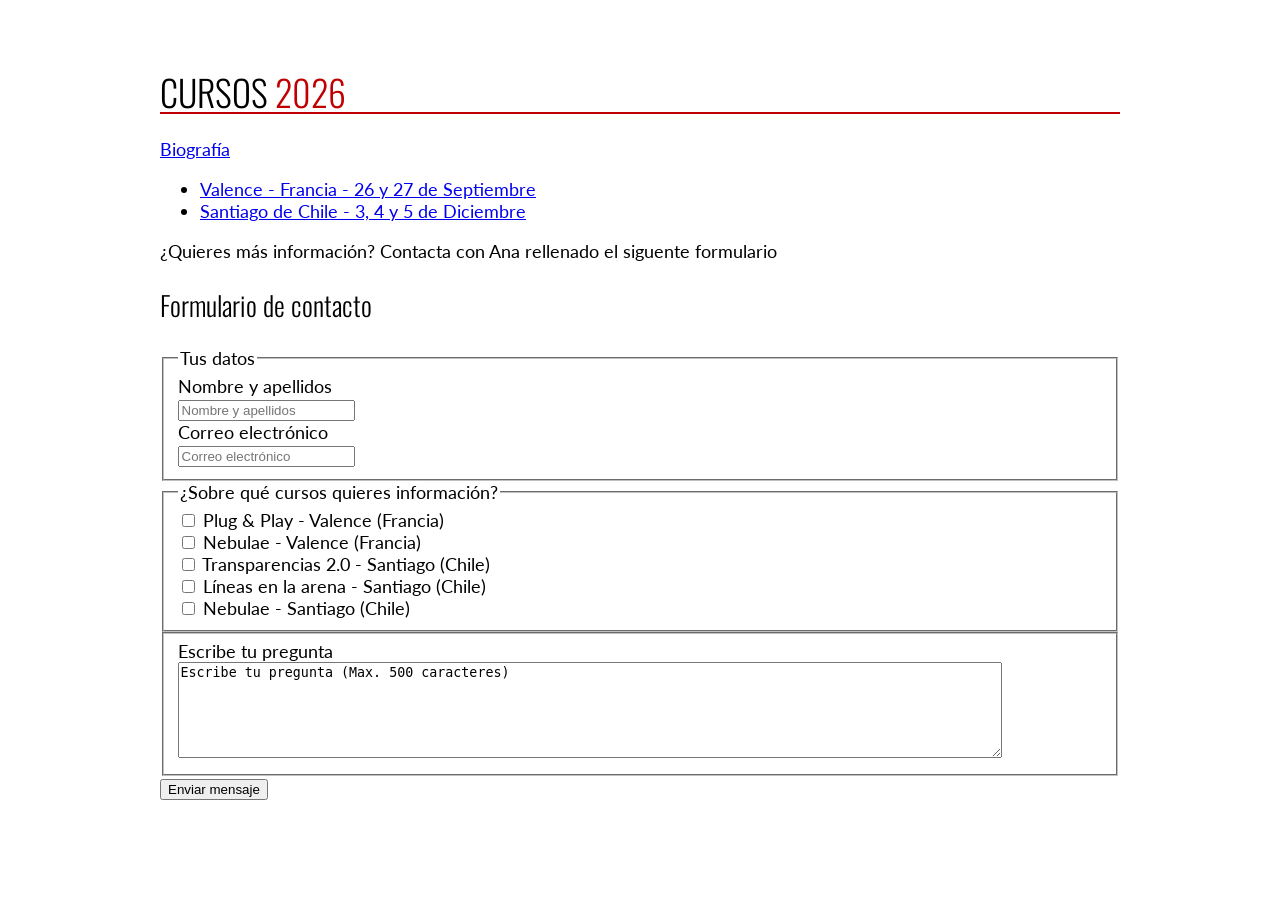
<file: index.html>
<!DOCTYPE html>
<html lang="es">

<head>
    <meta charset="UTF-8">
    <meta name="viewport" content="width=, initial-scale=1.0">
    <meta author="Ana Belchí">
    <meta description="Índice de cursos de arcilla polimérica para 2026">
    <title>Cursos 2026 | Ana Belchí</title>
    <link rel="stylesheet" href="style.css">
</head>

<body>

    <main>

        <!--Enlaces a los cursos-->
        <h1>Cursos <span class="destacado">2026</span></h1>
        
        <a href="bio.html">Biografía</a>
        
        <ul>
            <li><a href="valence.html">Valence - Francia - 26 y 27 de Septiembre</a></li>
            <li><a href="santiago.html">Santiago de Chile - 3, 4 y 5 de Diciembre</a></li>
        </ul>
        
        <!--Formulario de contacto-->
        
        <section id="contacto">
            <p>
                ¿Quieres más información? Contacta con Ana rellenado el siguente formulario
            </p>
            
            <h2>Formulario de contacto</h2>
            
            <form id="contactar" method="get">
                <fieldset>
                    <legend>Tus datos</legend>
                    <div>
                        <label for="nombre">Nombre y apellidos</label><br>
                        <input type="text" name="nombre" id="nombre" placeholder="Nombre y apellidos" maxlength="100" required>
                    </div>
                    
                    <div>
                        <label for="email">Correo electrónico</label><br>
                        <input type="email" name="email" id="email" placeholder="Correo electrónico" required>
                    </div>
                </fieldset>
                
                <fieldset>
                    <legend>¿Sobre qué cursos quieres información?</legend>
                    <input type="checkbox" name="curso" id="cursoplugfr" value="plugvalence">
                    <label for="cursoplugfr">Plug & Play - Valence (Francia)</label><br>
                    
                    <input type="checkbox" name="curso" id="cursonebulaefr" value="nebulaevalence">
                    <label for="cursonebulaefr">Nebulae - Valence (Francia)</label><br>
                    
                    <input type="checkbox" name="curso" id="cursotransparencias2cl" value="transparenciaschile">
                    <label for="cursotransparencias2cl">Transparencias 2.0 - Santiago (Chile)</label><br>
                    
                    <input type="checkbox" name="curso" id="cursolineascl" value="lineaschile">
                    <label for="cursolineascl">Líneas en la arena - Santiago (Chile)</label><br>
                    
                    <input type="checkbox" name="curso" id="cursonebulaecl" value="nebulaecl">
                    <label for="cursonebulaecl">Nebulae - Santiago (Chile)</label>
                </fieldset>
                
                <fieldset>
                    <label for="mensajetexto">Escribe tu pregunta</label><br>
                    <textarea name="mensaje" id="mensajetexto" cols="100" rows="6">Escribe tu pregunta (Max. 500 caracteres)</textarea><br>
                </fieldset>
                
                <button type="submit">Enviar mensaje</button>
            </form>
        </section>
        
    </main>

    </body>
    
    </html>
</file>
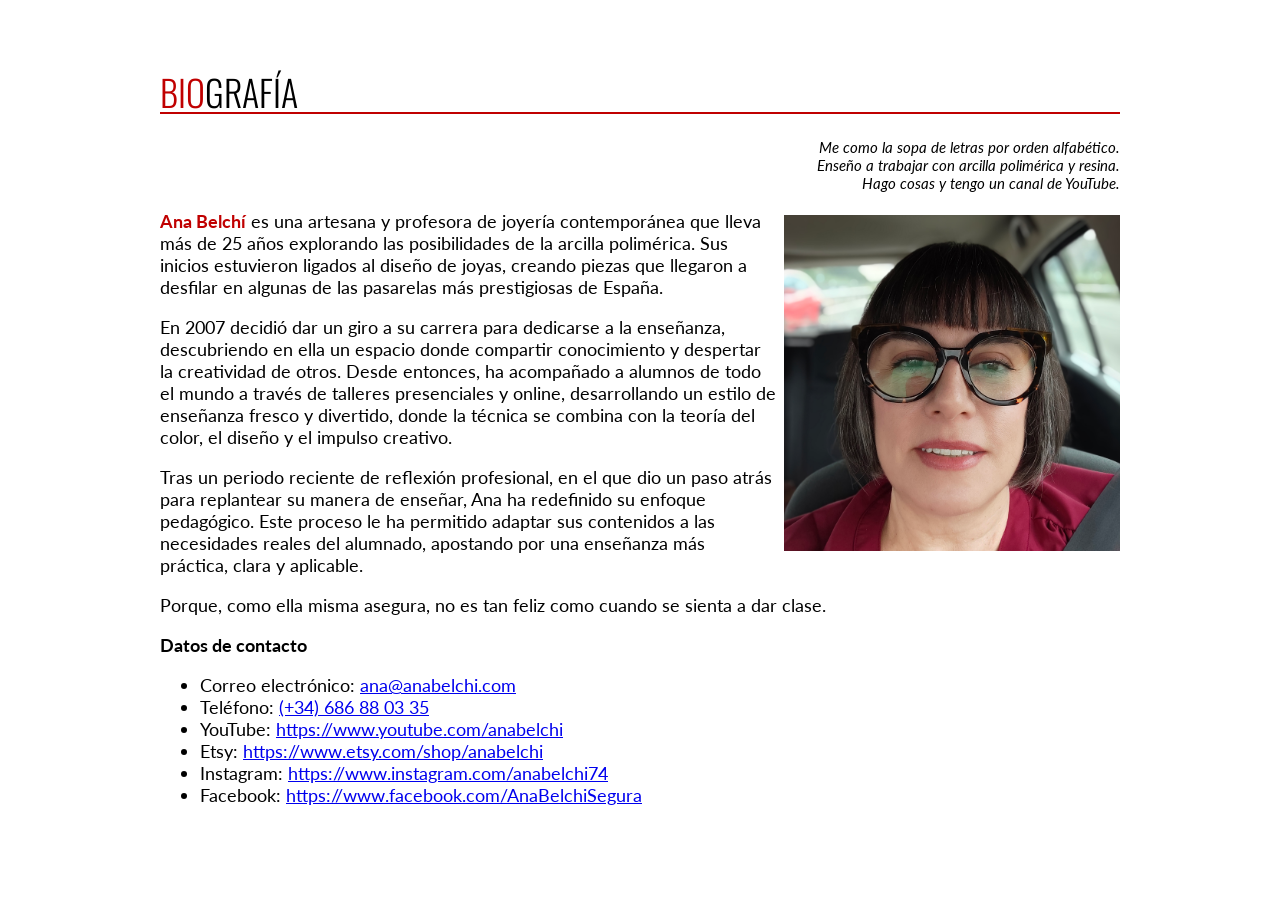
<file: bio.html>
<!DOCTYPE html>
<html lang="en">

<head>
    <meta charset="UTF-8">
    <meta name="viewport" content="width=device-width, initial-scale=1.0">
    <meta author="Ana Belchí">
    <meta description="Breve biografía">
    <title>Biografía | Ana Belchí</title>
    <link rel="stylesheet" href="style.css">
</head>

<body>

    <main>
        <!--Imagen y textos de la biografía-->
                
        <h1><span class="destacado">Bio</span>grafía</h1>
        
        <blockquote class="cita-ana">Me como la sopa de letras por orden alfabético.<br>
            Enseño a trabajar con arcilla polimérica y resina.<br>
            Hago cosas y tengo un canal de YouTube.
        </blockquote>
        
        <img src="imagenes/foto-ana-belchi.jpg" alt="Retrato de Ana" class="foto-derecha">
        
        <p>
            <span class="destacado">Ana Belchí</span> es una artesana y profesora de joyería contemporánea que lleva más de 25 años explorando las
            posibilidades de la arcilla polimérica. Sus inicios estuvieron ligados al diseño de joyas, creando piezas que
            llegaron a desfilar en algunas de las pasarelas más prestigiosas de España.
        </p>
        
        <p>
            En 2007 decidió dar un giro a su carrera para dedicarse a la enseñanza, descubriendo en ella un espacio donde
            compartir conocimiento y despertar la creatividad de otros. Desde entonces, ha acompañado a alumnos de todo el
            mundo a través de talleres presenciales y online, desarrollando un estilo de enseñanza fresco y divertido, donde
            la técnica se combina con la teoría del color, el diseño y el impulso creativo.
        </p>
        
        <p>
            Tras un periodo reciente de reflexión profesional, en el que dio un paso atrás para replantear su manera de
            enseñar, Ana ha redefinido su enfoque pedagógico. Este proceso le ha permitido adaptar sus contenidos a las
            necesidades reales del alumnado, apostando por una enseñanza más práctica, clara y aplicable.
        </p>
        
        <p>
            Porque, como ella misma asegura, no es tan feliz como cuando se sienta a dar clase.
        </p>
        
        <p>
            <strong>Datos de contacto</strong>
        </p>
        
        <ul>
            <li>Correo electrónico: <a href="mailto:ana@anabelchi.com">ana@anabelchi.com</a></li>
            <li>Teléfono: <a href="tel:686880335">(+34) 686 88 03 35</a></li>
            <li>YouTube: <a href="https://www.youtube.com/anabelchi">https://www.youtube.com/anabelchi</a></li>
            <li>Etsy: <a href="https://www.etsy.com/shop/anabelchi">https://www.etsy.com/shop/anabelchi</a></li>
            <li>Instagram: <a href="https://www.instagram.com/anabelchi74">https://www.instagram.com/anabelchi74</a></li>
            <li>Facebook: <a href="https://www.facebook.com/AnaBelchiSegura">https://www.facebook.com/AnaBelchiSegura</a>
            </li>
        </ul>
    
    </main>
        
    </body>
    
    </html>
</file>
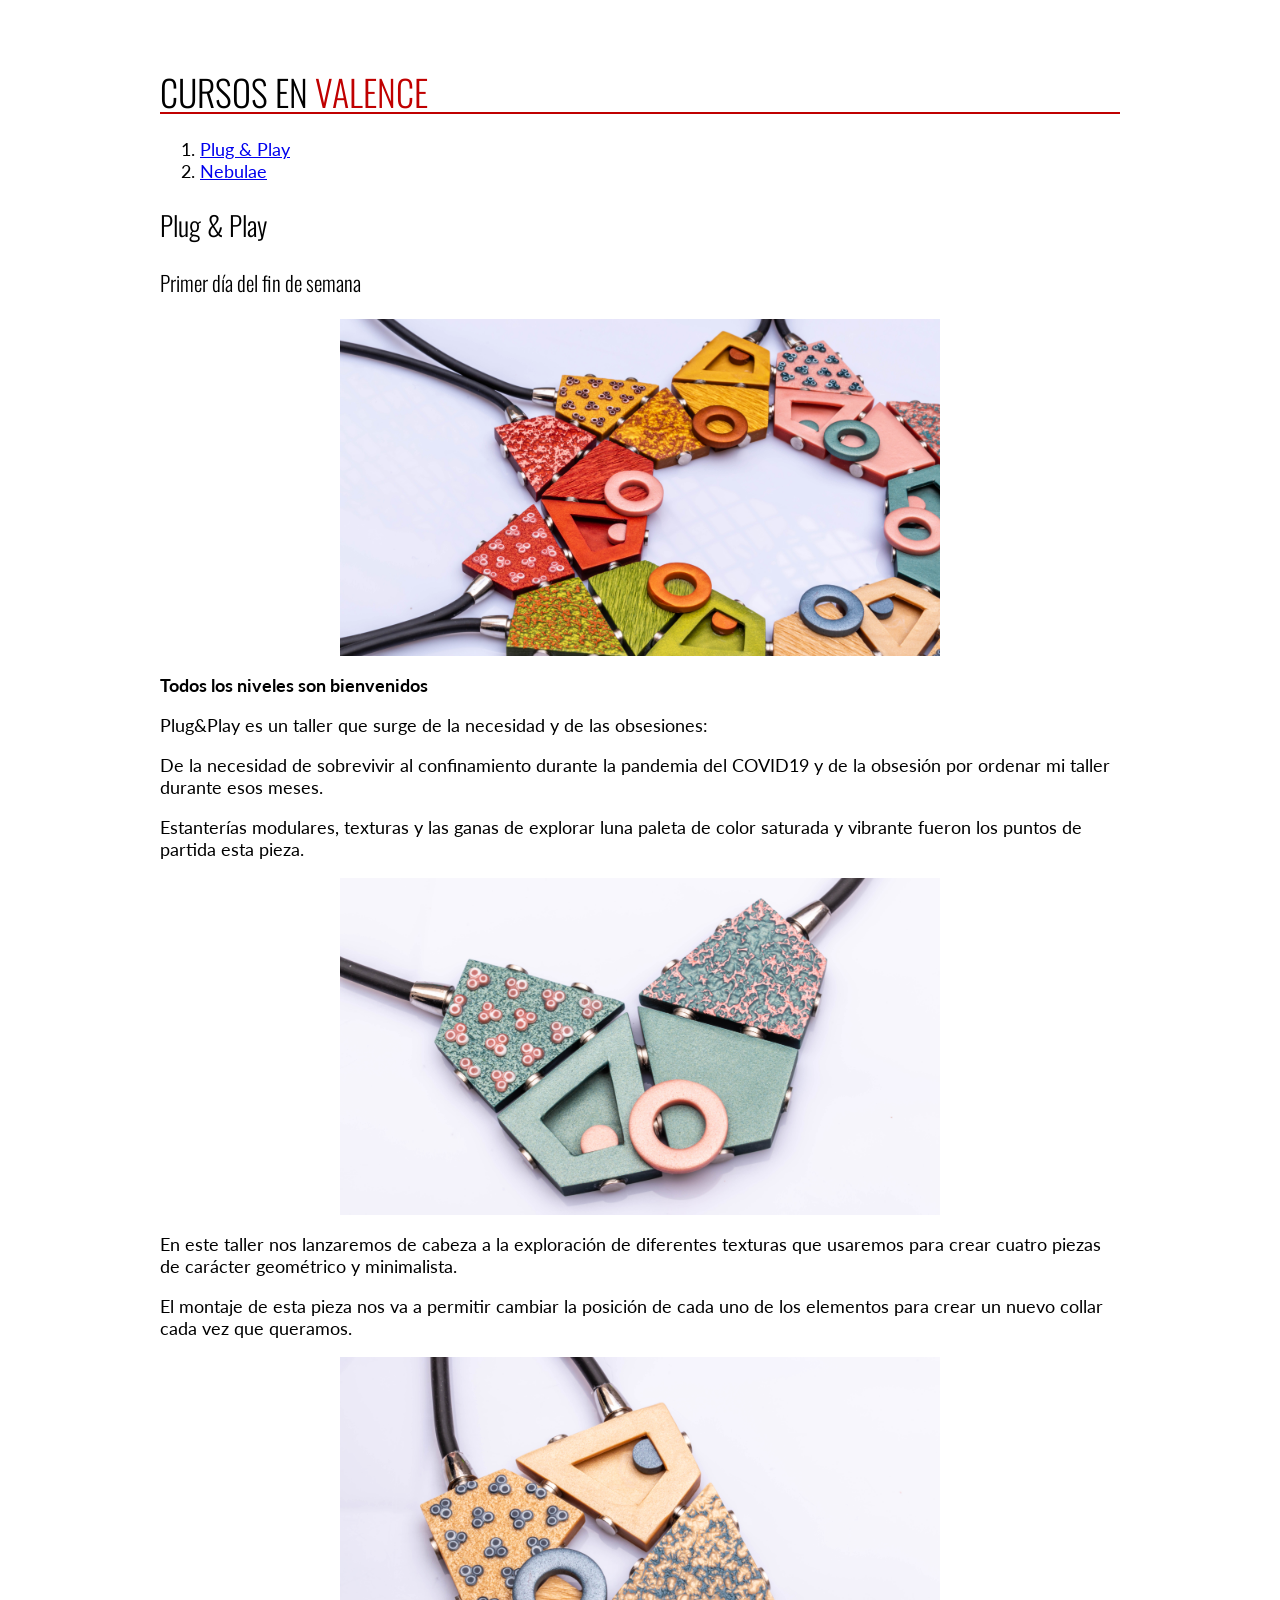
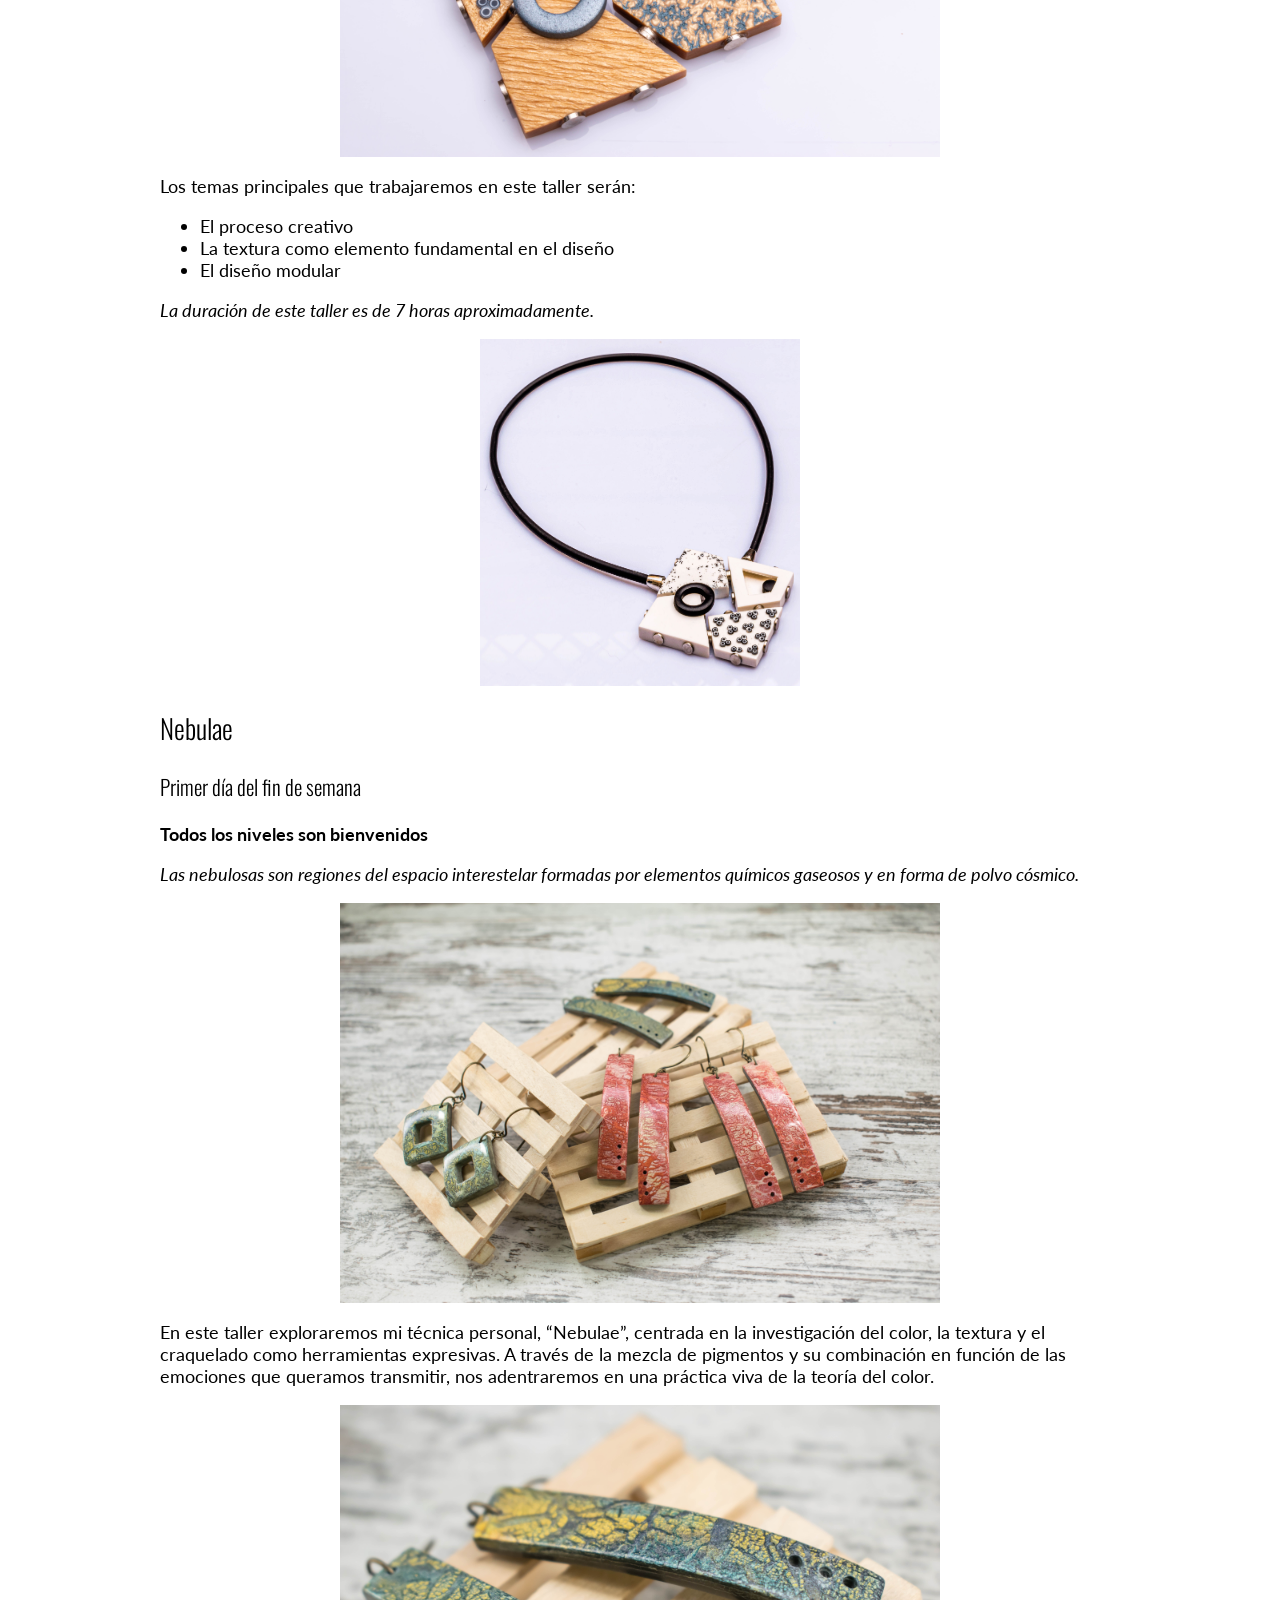
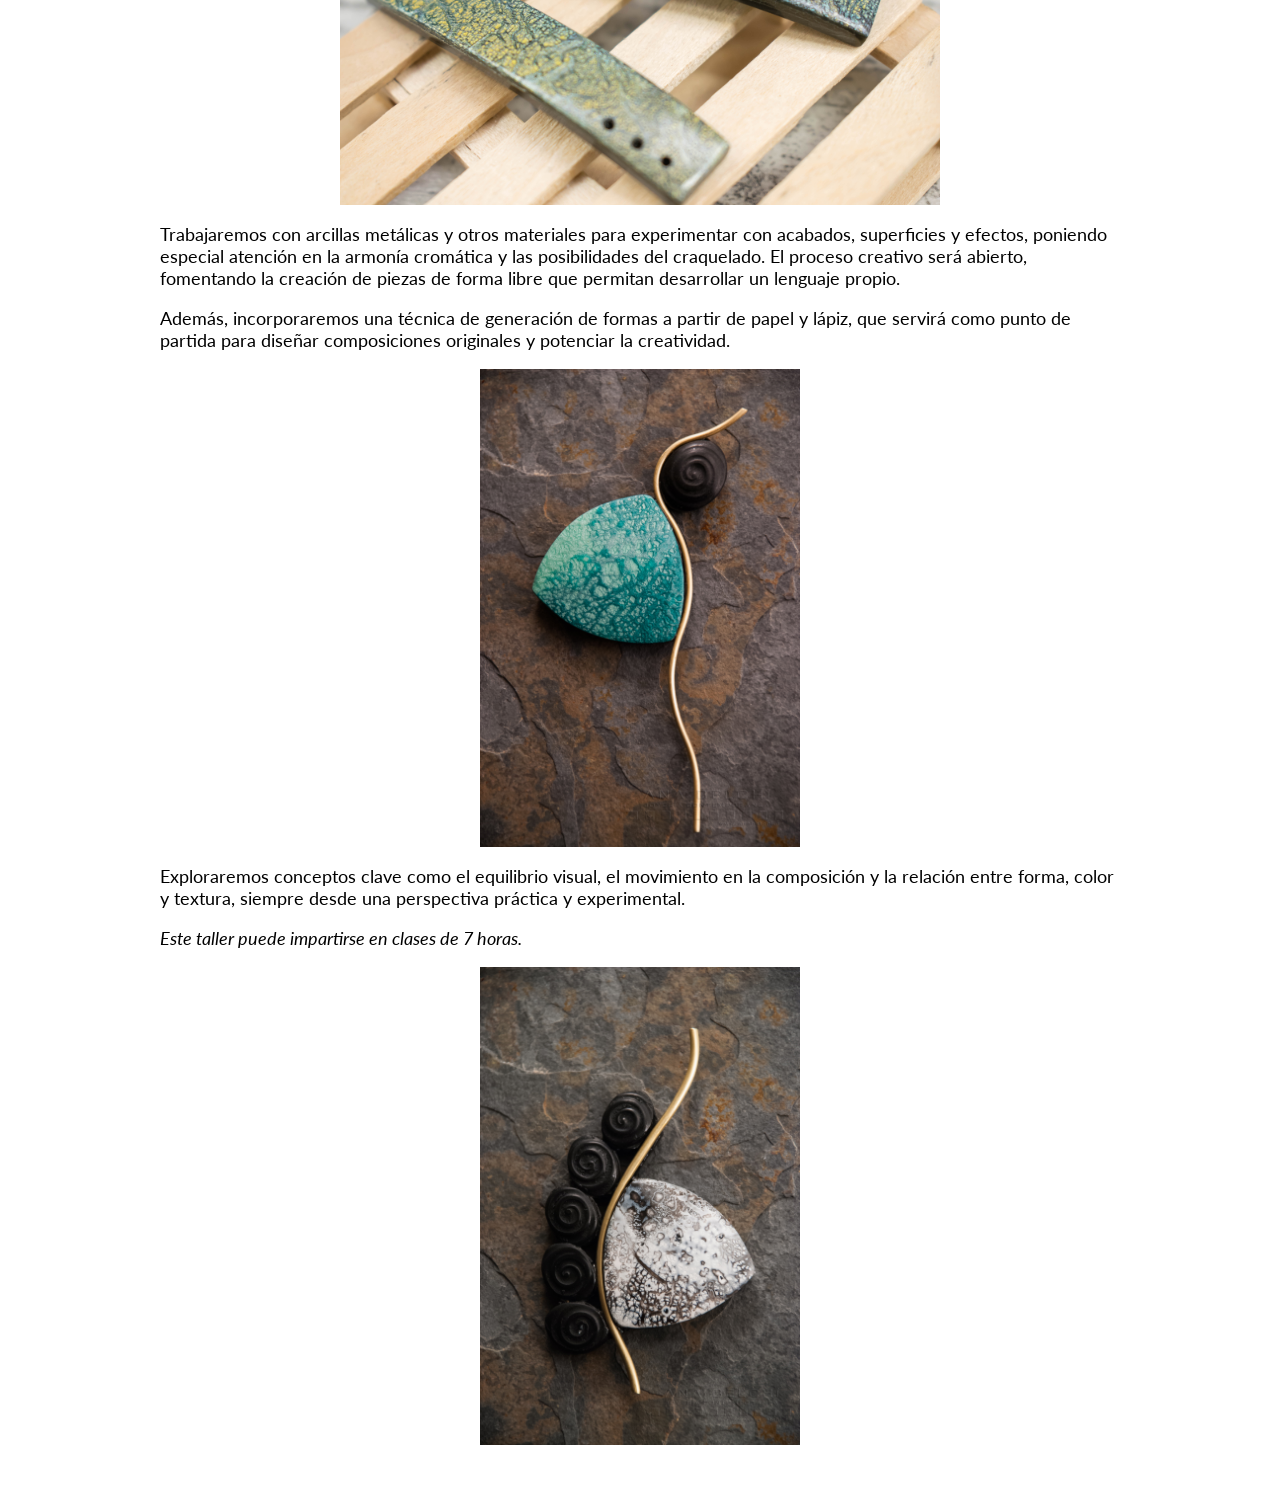
<file: valence.html>
<!DOCTYPE html>
<html lang="es">

<head>
    <meta charset="UTF-8">
    <meta name="viewport" content="width=device-width, initial-scale=1.0">
    <meta name="description" content="Información sobre los cursos de arcilla polimérica en Valence 2026">
    <meta name="author" content="Ana Belchí">
    <title>Cursos Valence | Ana Belchí</title>
    <link rel="stylesheet" href="style.css">
</head>

<body>

    <main>

        <!-- Índice de cursos -->
        <h1>Cursos en <span class="destacado">Valence</span></h1>
        <ol>
            <li><a href="#plug-play">Plug & Play</a></li>
            <li><a href="#nebulae">Nebulae</a></li>
        </ol>
        
        <!-- Curso Plug & Play -->
        <section id="plug-play">
            <h2>Plug & Play</h2>
            
            <h3>Primer día del fin de semana</h3>
            
            <img src="imagenes/008.jpg" alt="Composición varios collares Plug&Play" width="600" height="337">
            
            <p>
                <strong>Todos los niveles son bienvenidos</strong>
            </p>
            
            <p>
                Plug&Play es un taller que surge de la necesidad y de las obsesiones:
            </p>
            
            <p>
                De la necesidad de sobrevivir al confinamiento durante la pandemia del COVID19 y de la obsesión por ordenar
                mi taller durante esos meses.
            </p>
            
            <p>
                Estanterías modulares, texturas y las ganas de explorar luna paleta de color saturada y vibrante fueron los
                puntos de partida esta pieza.
            </p>
            
            <img src="imagenes/067.jpg" alt="Composición en U de colores oro rosa y oro verde" width="600" height="337">
            
            <p>
                En este taller nos lanzaremos de cabeza a la exploración de diferentes texturas que usaremos para crear
                cuatro piezas de carácter geométrico y minimalista.
            </p>
            
            <p>
                El montaje de esta pieza nos va a permitir cambiar la posición de cada uno de los elementos para crear un
                nuevo collar cada vez que queramos.
            </p>
            
            <img src="imagenes/079.jpg" alt="Composición cuadrada en beige y oro verde" width="600" height="400">
            
            <p>
                Los temas principales que trabajaremos en este taller serán:
            </p>
            
            <ul>
                <li>El proceso creativo</li>
                <li>La textura como elemento fundamental en el diseño</li>
                <li>El diseño modular</li>
            </ul>
            
            <p>
                <em>La duración de este taller es de 7 horas aproximadamente.</em>
            </p>
            
            <img src="imagenes/093.jpg" alt="Composición cuadrada en Blanco y Negro." width="320" height="347">
        </section>
        
        <!-- Curso Nebulae -->
        <section id="nebulae">
            
            <h2>Nebulae</h2>
            
            <h3>Primer día del fin de semana</h3>
            
            <p>
                <strong>Todos los niveles son bienvenidos</strong>
            </p>
            
            <p>
                <em>Las nebulosas son regiones del espacio interestelar formadas por elementos químicos gaseosos y en forma
                    de polvo cósmico.</em>
                </p>
                
                <img src="imagenes/nebulae-001.jpg" alt="Vista general de los pendientes hechos con la técnica Nebulae"
                width="600" height="400">
                
                <p>
                    En este taller exploraremos mi técnica personal, “Nebulae”, centrada en la investigación del color, la
                    textura y el craquelado como herramientas expresivas. A través de la mezcla de pigmentos y su combinación en
                    función de las emociones que queramos transmitir, nos adentraremos en una práctica viva de la teoría del
                    color.
                </p>
                
                <img src="imagenes/nebulae-004.jpg" alt="Pendientes rectagulares verdes" width="600" height="400">
                
                <p>
                    Trabajaremos con arcillas metálicas y otros materiales para experimentar con acabados, superficies y
                    efectos, poniendo especial atención en la armonía cromática y las posibilidades del craquelado. El proceso
                    creativo será abierto, fomentando la creación de piezas de forma libre que permitan desarrollar un lenguaje
                    propio.
                </p>
                
                <p>
                    Además, incorporaremos una técnica de generación de formas a partir de papel y lápiz, que servirá como punto
                    de partida para diseñar composiciones originales y potenciar la creatividad.
                </p>
                
                <img src="imagenes/nebulae-006.jpg" alt="Broche verde y negro" width="320" height="478">
                
                <p>
                    Exploraremos conceptos clave como el equilibrio visual, el movimiento en la composición y la relación entre
                    forma, color y textura, siempre desde una perspectiva práctica y experimental.
                </p>
                
                <p>
                    <em>Este taller puede impartirse en clases de 7 horas.</em>
                </p>
                
                <img src="imagenes/nebulae-007.jpg" alt="Broche blanco y negro" width="320" height="478">
                
            </section>
            
        </main>

        </body>
        
        </html>
</file>
<file: style.css>
@import url('https://fonts.googleapis.com/css2?family=Bebas+Neue&display=swap');
@import url('https://fonts.googleapis.com/css2?family=Lato:ital,wght@0,300;0,400;0,700;1,300;1,400;1,700&display=swap');
@import url('https://fonts.googleapis.com/css2?family=Oswald:wght@300&display=swap');

body {
    color: rgb(0, 0, 0);
    background-color: rgb(255, 255, 255);
    font-family:Lato, Verdana, Geneva, Tahoma, sans-serif;
    font-size: 18px;
}

main{
    max-width: 960px;
    margin: 1rem auto;
    padding: 2rem;
}

h1, h2, h3, h4, h5, h6 {
    font-family: "Oswald", "Lato", "Bebas Neue", sans-serif;
    font-weight: 300
}

h1 {
     /*
    línea contínual debajo del texto, de color rojo y de 2px de espesor
    */
    border-bottom: solid 2px #C00000;
    line-height: 40px;
    text-transform: uppercase; /* Pone el título 1 en mayúsculas */
}

h1 .destacado {
     /*
    Pone el texto en rojo y asegura el groso fino cuando el texto está en un título 1
    */
    color: #C00000;
    font-weight: 300;
}

.destacado {
     /*
    pone un texto en negrita y color rojo
    */
    font-weight: 700;
    color: #C00000;
}

img{
    /*
    centra las imágenes en horizontal dentro de la página
    */
    display: block;
    margin: 1rem auto;
}
.cita-ana {
     /*
    justifica una cita a la derecha de la página (sin margen)
    y le cambia el estilo a cursiva y le baja el tamaño
    */
    text-align: right;
    font-style: italic;
    font-size: 0.95rem;
    margin-right: 0;
}

.foto-derecha {
     /*
    justifica una imagen a la derecha de la página 
    Mantiene el tamaño al 35% del ancho del contenedor
    permite texto alrededor de la imagen
    deja un margen pequeño alrededor de la imagen, excepto en la derecha
    No permite que el ancho de la imagen sea menor de 200 px (responsive)
    */
    width: 35%;
    float: right;
    margin: 0.5rem 0 0.5rem 0.5rem;
    min-width: 200px;
    /*border-radius: 50%; imagen redonda*/
}
</file>
